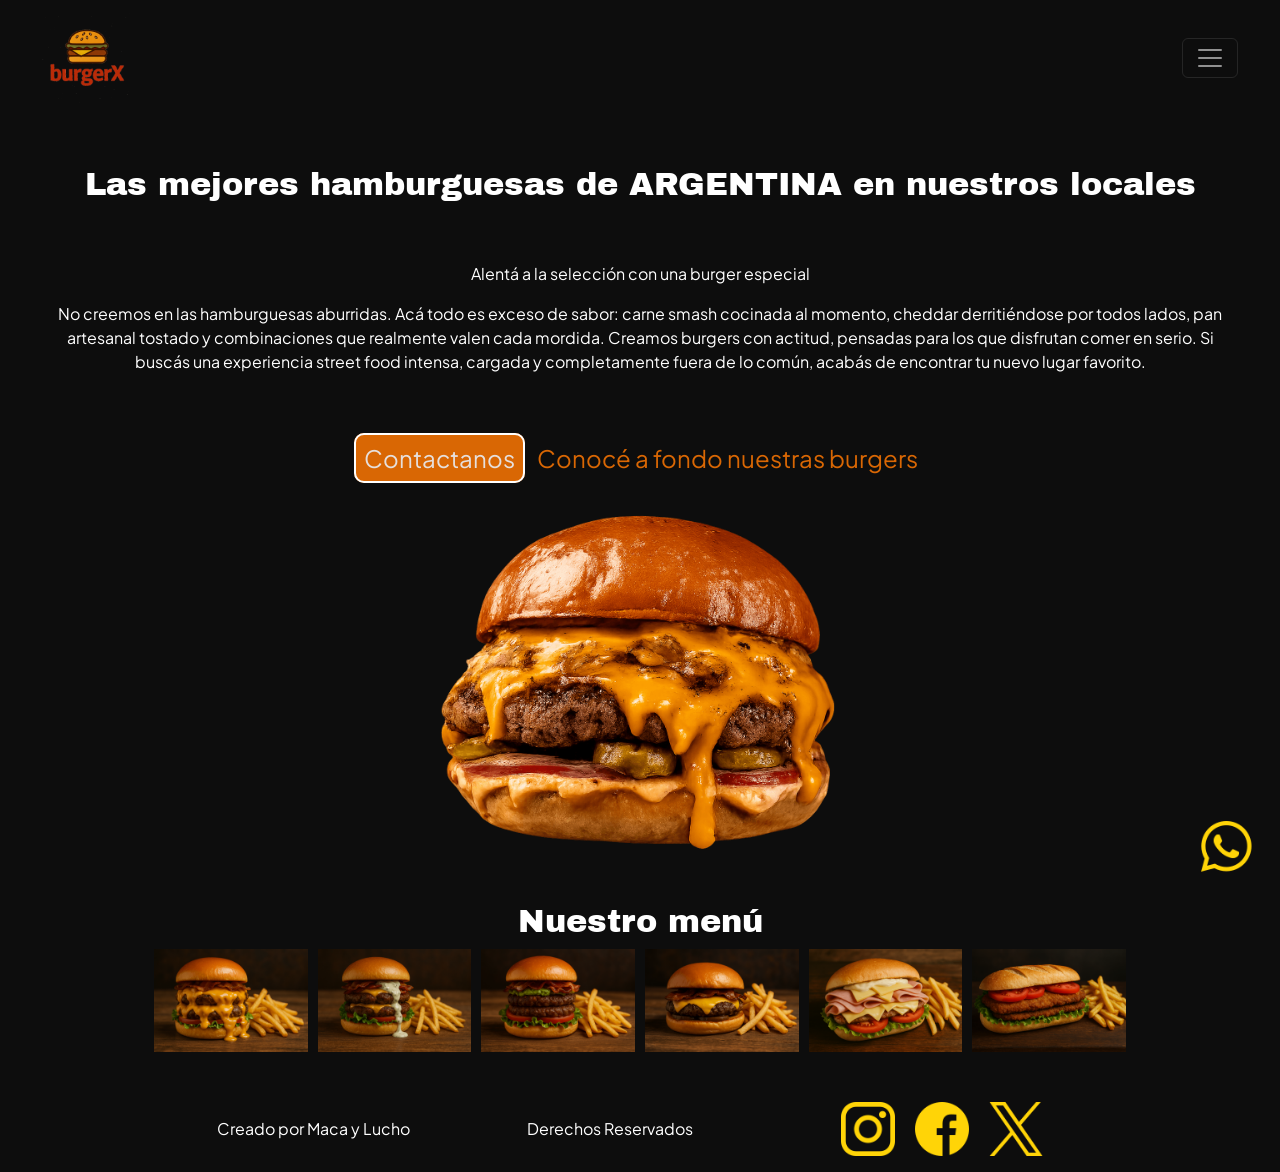
<file: index.html>
<!DOCTYPE html>
<html lang="es">

<head>
    <!-- METADATOS --- Datos que requiere el navegador para reproducir mi página -->
    <meta charset="UTF-8">
    <meta name="viewport" content="width=device-width, initial-scale=1.0">
    <link rel="preconnect" href="https://fonts.googleapis.com">
    <link rel="preconnect" href="https://fonts.gstatic.com" crossorigin>
    <link href="https://fonts.googleapis.com/css2?family=Archivo+Black&family=Plus+Jakarta+Sans:ital,wght@0,200..800;1,200..800&display=swap" rel="stylesheet">
    <link href="https://cdn.jsdelivr.net/npm/bootstrap@5.3.8/dist/css/bootstrap.min.css" rel="stylesheet" integrity="sha384-sRIl4kxILFvY47J16cr9ZwB07vP4J8+LH7qKQnuqkuIAvNWLzeN8tE5YBujZqJLB" crossorigin="anonymous">
    <link rel="stylesheet" href="./styles/style.css">
    <!-- SEO -->
    <title>BurgerX - Inicio 🏠</title>
    <link rel="shortcut icon" href="./assets/imgs/favicon.png" type="image/x-icon">
    
    <meta name="keywords" content="hamburguesa, papas, comida, comida rápida, Córdoba">
    <meta name="description" content="En BurgerX podes encontrar una variedad de combos de hamburguesas con papas. Tenemos las clásicas y una especial solo para vos. ¿Qué esperas para venir a conocernos? ¡Te esperamos!">
    <meta name="owner" content="Maca Rodri">
    <meta name="author" content="Lucho Stani">
    
    <!-- OPEN GRAPH -->
    <meta name="og:title" content="BurgerX - Inicio 🏠">
    <meta name="og:description" content="En BurgerX podes encontrar una variedad de combos de hamburguesas con papas. Tenemos las clásicas y una especial solo para vos. ¿Qué esperas para venir a conocernos? ¡Te esperamos!">
    <meta name="og:url" content="https://lucjanstaniszew.github.io/BurgerX/">
    <meta name="og:image" content="https://raw.githubusercontent.com/LucjanStaniszew/BurgerX/refs/heads/main/assets/imgs/logo.png">
</head>

<body>
    <header class="sticky-top">
        <nav class="navbar text-center" data-bs-theme="dark">
            <div class="container-fluid">
                <a class="navbar-brand" href="#">
                    <img src="./assets/imgs/logo.png" alt="Logo de BurgerX" class="logo">
                </a>
                <button class="navbar-toggler" type="button" data-bs-toggle="collapse" data-bs-target="#navbarNav"
                    aria-controls="navbarNav" aria-expanded="false" aria-label="Toggle navigation">
                    <span class="navbar-toggler-icon"></span>
                </button>
                <div class="collapse navbar-collapse" id="navbarNav">
                    <ul class="navbar-nav">
                        <li class="nav-item">
                            <a class="nav-link" href="./pages/menu.html">Menu</a>
                        </li>
                        <li class="nav-item">
                            <a class="nav-link" href="./pages/galeria.html">Galería</a>
                        </li>
                        <li class="nav-item">
                            <a class="nav-link" href="./pages/nosotros.html">Sobre BurgerX</a>
                        </li>
                        <li class="nav-item">
                            <a class="nav-link" href="./pages/contacto.html">Contactanos</a>
                        </li>
                    </ul>
                </div>
            </div>
        </nav>
    </header>

    <main class="home">
        <section class="hero">
            <div>
                <div class="home-titles">
                    <h2>Las mejores hamburguesas de ARGENTINA en nuestros locales</h2>
                    <p class="textoDestacado">Alentá a la selección con una burger especial</p>
                </div>
                <div class="home-titles">
                    <p>No creemos en las hamburguesas aburridas. Acá todo es exceso de sabor: carne smash cocinada al
                        momento, cheddar derritiéndose por todos lados, pan artesanal tostado y combinaciones que
                        realmente valen cada mordida. Creamos burgers con actitud, pensadas para los que disfrutan comer
                        en serio. Si buscás una experiencia street food intensa, cargada y completamente fuera de lo
                        común, acabás de encontrar tu nuevo lugar favorito.</p>
                    <div>
                        <a href="./pages/contacto.html" class="btnContacto textoDestacado">Contactanos</a>
                        <a href="./pages/menu.html" class="conoceMas textoDestacado">Conocé a fondo nuestras burgers</a>
                    </div>
                </div>
            </div>
            <img src="./assets/imgs/hero.png" alt="Imagen Hero de BurgerX" class="hero-img">
        </section>

        <section class="home-menu">
            <h2>Nuestro menú</h2>
            <div>
                <img src="./assets/imgs/hamburguesa-cheddar.png" alt="Hamburguesa completa cargada de Queso Cheddar"
                    class="img-home-menu">
                <img src="./assets/imgs/hamburguesa-roque.png" alt="Hamburguesa completa cargada de Queso Azul"
                    class="img-home-menu">
                <img src="./assets/imgs/hamburguesa-completa.png" alt="Hamburguesa completa bien marcado nuestro sabor"
                    class="img-home-menu">
                <img src="./assets/imgs/hamburguesa-clasica.png"
                    alt="Hamburguesa clásica para cuando necesites comer y seguir" class="img-home-menu">
                <img src="./assets/imgs/lomito-completo.png" alt="Lomo completo para algo diferente"
                    class="img-home-menu">
                <img src="./assets/imgs/milanguche-de-sanguinesa.png"
                    alt="Clásico sanguche de milanesa para reponer energias" class="img-home-menu">
            </div>
        </section>
    </main>

    <footer>
        <p class="textoChicoCentro">Creado por Maca y Lucho</p>
        <p class="textoChicoCentro">Derechos Reservados</p>
        <nav>
            <ul>
                <li>
                    <a href="https://www.instagram.com/" aria-label="Logo de Instagram" target="_blank">
                        <img src="./assets/logos/instagram.png" alt="Logo de Instagram" title="Instagram" class="rs">
                    </a>
                </li>
                <li>
                    <a href="https://www.facebook.com/" aria-label="Logo de Facebook" target="_blank">
                        <img src="./assets/logos/facebook.png" alt="Logo de Facebook" title="Facebook" class="rs">
                    </a>
                </li>
                <li>
                    <a href="https://www.x.com/" aria-label="Logo de X (Twitter)" target="_blank">
                        <img src="./assets/logos/x.png" alt="Logo de X (Twitter)" title="X (Twitter)" class="rs">
                    </a>
                </li>
                <li>
                    <a href="https://www.web.whatsapp.com" aria-label="Logo de WhatsApp" target="_blank">
                        <img src="./assets/logos/whatsapp.png" alt="Logo de WhatsApp" title="WhatsApp" class="wa rs">
                    </a>
                </li>
            </ul>
        </nav>
    </footer>
    <script src="https://cdn.jsdelivr.net/npm/bootstrap@5.3.8/dist/js/bootstrap.bundle.min.js"
        integrity="sha384-FKyoEForCGlyvwx9Hj09JcYn3nv7wiPVlz7YYwJrWVcXK/BmnVDxM+D2scQbITxI"
        crossorigin="anonymous"></script>
</body>
</html>
</file>
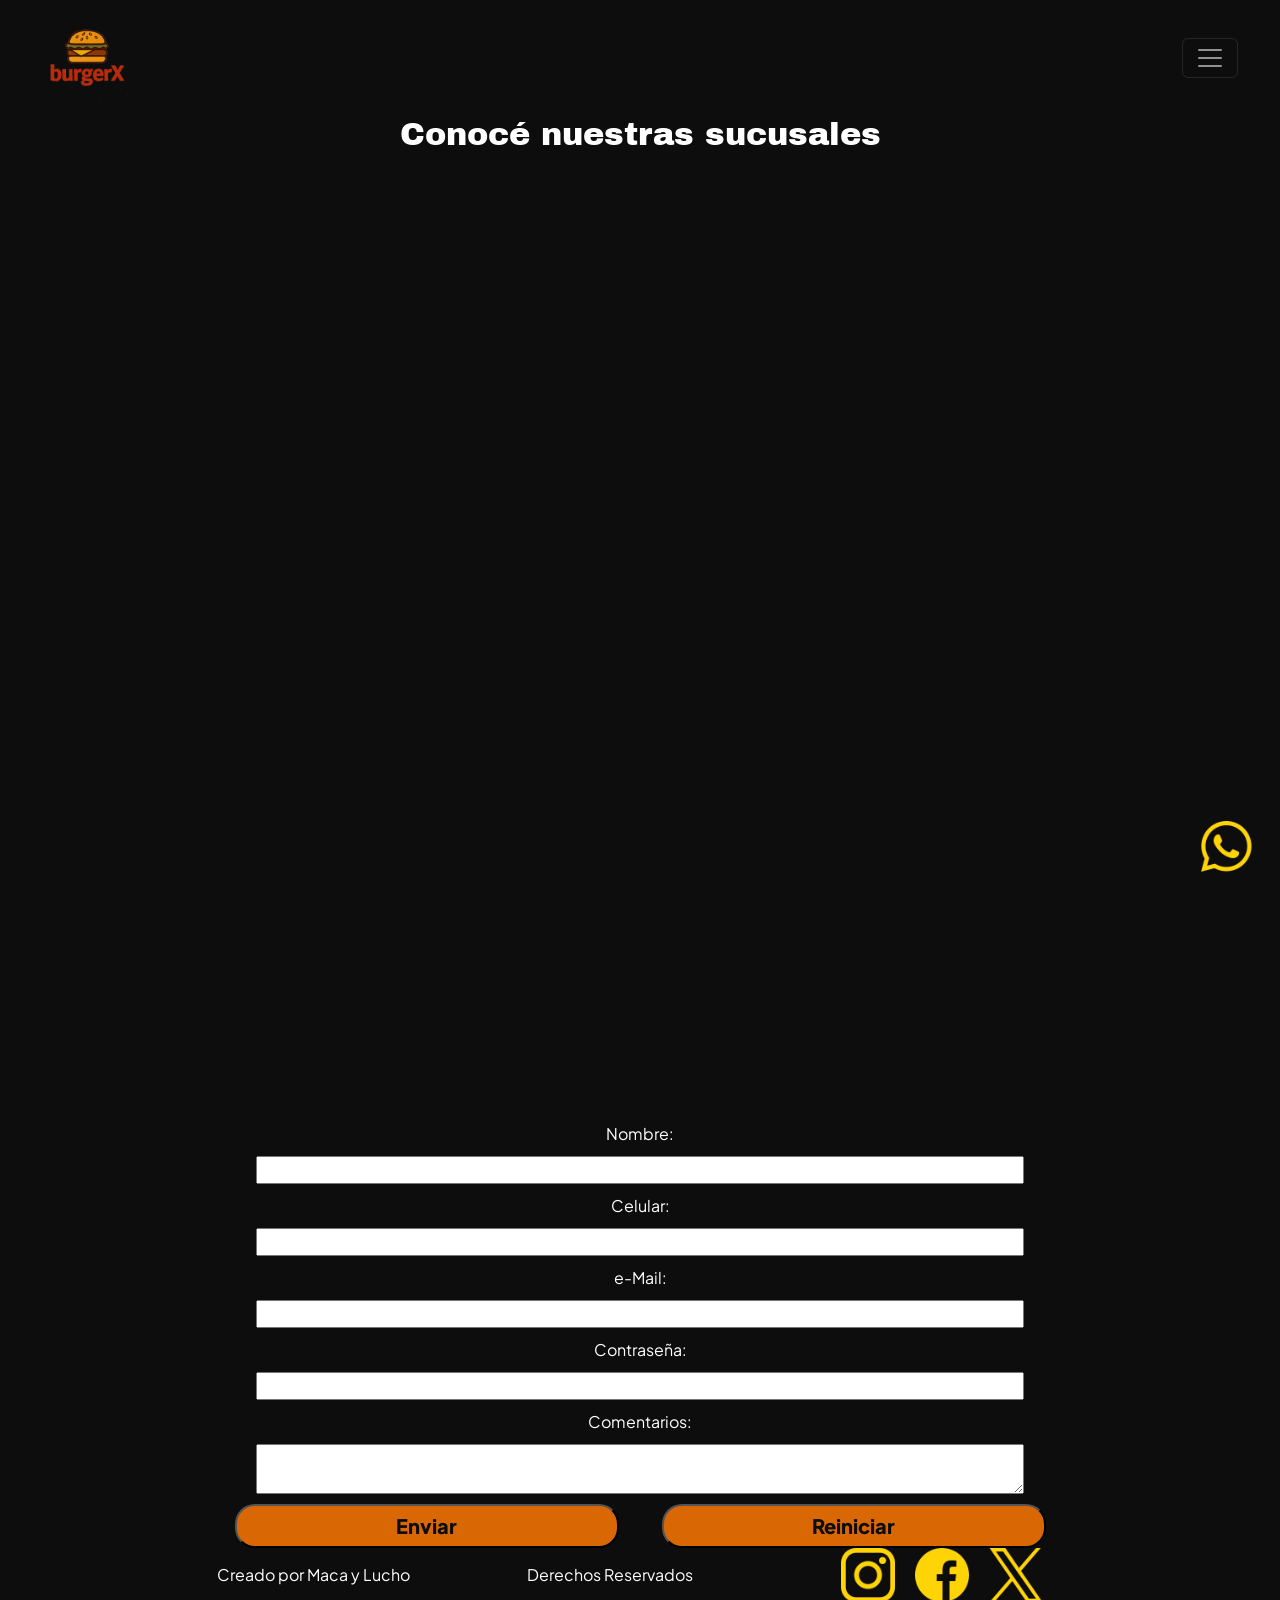
<file: pages/contacto.html>
<!DOCTYPE html>
<html lang="es">
<head>
    <meta charset="UTF-8">
    <meta name="viewport" content="width=device-width, initial-scale=1.0">
    <link href="https://cdn.jsdelivr.net/npm/bootstrap@5.3.8/dist/css/bootstrap.min.css" rel="stylesheet" integrity="sha384-sRIl4kxILFvY47J16cr9ZwB07vP4J8+LH7qKQnuqkuIAvNWLzeN8tE5YBujZqJLB" crossorigin="anonymous">
    <link rel="stylesheet" href="../styles/style.css">
    <!-- SEO -->
    <title>Contacto | BurgerX - Consultas, Reservas y Pedidos</title>
    <link rel="shortcut icon" href="../assets/imgs/favicon.png" type="image/x-icon">
    
    <meta name="keywords" content="BurgerX, contacto BurgerX, hamburguesería, restaurante de hamburguesas, consultas BurgerX, reservas, pedidos, atención al cliente, hamburguesas artesanales, comida rápida, fast food, ubicación BurgerX, formulario de contacto">
    <meta name="description" content="Contactate con BurgerX para realizar consultas, reservas o pedidos. Estamos listos para ayudarte y brindarte la mejor experiencia con nuestras hamburguesas artesanales y atención personalizada.">    
    <meta name="owner" content="Maca Rodri">
    <meta name="author" content="Lucho Stani">
    
    <!-- OPEN GRAPH -->
    <meta name="og:title" content="Contacto | BurgerX - Consultas, Reservas y Pedidos">
    <meta name="og:description" content="Contactate con BurgerX para realizar consultas, reservas o pedidos. Estamos listos para ayudarte y brindarte la mejor experiencia con nuestras hamburguesas artesanales y atención personalizada.">
    <meta name="og:url" content="https://lucjanstaniszew.github.io/BurgerX/">
    <meta name="og:image" content="https://raw.githubusercontent.com/LucjanStaniszew/BurgerX/refs/heads/main/assets/imgs/logo.png">
</head>
<body>
    <header class="sticky-top">
        <nav class="navbar text-center" data-bs-theme="dark">
            <div class="container-fluid">
                <a class="navbar-brand" href="../index.html">
                    <img src="../assets/imgs/logo.png" alt="Logo de BurgerX" class="logo">
                </a>
                <button class="navbar-toggler" type="button" data-bs-toggle="collapse" data-bs-target="#navbarNav"
                    aria-controls="navbarNav" aria-expanded="false" aria-label="Toggle navigation">
                    <span class="navbar-toggler-icon"></span>
                </button>
                <div class="collapse navbar-collapse" id="navbarNav">
                    <ul class="navbar-nav">
                        <li class="nav-item">
                            <a class="nav-link" href="./menu.html">Menu</a>
                        </li>
                        <li class="nav-item">
                            <a class="nav-link" href="./galeria.html">Galería</a>
                        </li>
                        <li class="nav-item">
                            <a class="nav-link" href="./nosotros.html">Sobre BurgerX</a>
                        </li>
                        <li class="nav-item">
                            <a class="nav-link active" aria-current="page" href="#">Contactanos</a>
                        </li>
                    </ul>
                </div>
            </div>
        </nav>
    </header>

    <main class="main-contacto">
        <h2>Conocé nuestras sucusales</h2>
        <section>
            <iframe src="https://www.google.com/maps/embed?pb=!1m18!1m12!1m3!1d846.1034710304908!2d-64.55880468194479!3d-31.976793934285574!2m3!1f0!2f0!3f0!3m2!1i1024!2i768!4f13.1!3m3!1m2!1s0x95d2b0447c2bd5ff%3A0x3245f2bd7c030f4c!2sPlaza%20Jose%20Hernandez!5e0!3m2!1ses!2sar!4v1779407885916!5m2!1ses!2sar" width="600" height="450" style="border:0;" allowfullscreen="" loading="lazy" referrerpolicy="no-referrer-when-downgrade"></iframe>
            <iframe src="https://www.google.com/maps/embed?pb=!1m14!1m8!1m3!1d13538.263735126608!2d-64.54630713965395!3d-31.97267056802028!3m2!1i1024!2i768!4f13.1!3m3!1m2!1s0x95d2b02fbbf06027%3A0x3f7ae1fed6dd49c4!2sPozo%20Verde%20(Sendero)!5e0!3m2!1ses!2sar!4v1780604034191!5m2!1ses!2sar" width="600" height="450" style="border:0;" allowfullscreen="" loading="lazy" referrerpolicy="no-referrer-when-downgrade"></iframe>
        </section>

        <form action="" class="form">
            <label for="name">Nombre: </label>
            <input type="text" id="name">

            <label for="cel">Celular: </label>
            <input type="number" name="celular" id="cel">

            <label for="email">e-Mail: </label>
            <input type="email" name="email" id="email">

            <label for="pass">Contraseña: </label>
            <input type="password" name="pass" id="pass">
            
            <label for="comments">Comentarios: </label>
            <textarea name="comments" id="comments"></textarea>

            <div>
                <input type="submit" value="Enviar" class="form-btn">
                <input type="reset" value="Reiniciar" class="form-btn">
            </div>
        </form>

    </main>

    <footer>
        <p class="textoChicoCentro">Creado por Maca y Lucho</p>
        <p class="textoChicoCentro">Derechos Reservados</p>
        <nav>
            <ul>
                <li>
                    <a href="https://www.instagram.com/" aria-label="Logo de Instagram" target="_blank">
                        <img src="../assets/logos/instagram.png" alt="Logo de Instagram" title="Instagram" class="rs">
                    </a>
                </li>
                <li>
                    <a href="https://www.facebook.com/" aria-label="Logo de Facebook" target="_blank">
                        <img src="../assets/logos/facebook.png" alt="Logo de Facebook" title="Facebook" class="rs">
                    </a>
                </li>
                <li>
                    <a href="https://www.x.com/" aria-label="Logo de X (Twitter)" target="_blank">
                        <img src="../assets/logos/x.png" alt="Logo de X (Twitter)" title="X (Twitter)" class="rs">
                    </a>
                </li>
                <li>
                    <a href="https://www.web.whatsapp.com" aria-label="Logo de WhatsApp" target="_blank">
                        <img src="../assets/logos/whatsapp.png" alt="Logo de WhatsApp" title="WhatsApp" class="rs wa">
                    </a>
                </li>
            </ul>
        </nav>
    </footer>
    <script src="https://cdn.jsdelivr.net/npm/bootstrap@5.3.8/dist/js/bootstrap.bundle.min.js" integrity="sha384-FKyoEForCGlyvwx9Hj09JcYn3nv7wiPVlz7YYwJrWVcXK/BmnVDxM+D2scQbITxI" crossorigin="anonymous"></script>
</body>
</html>
</file>
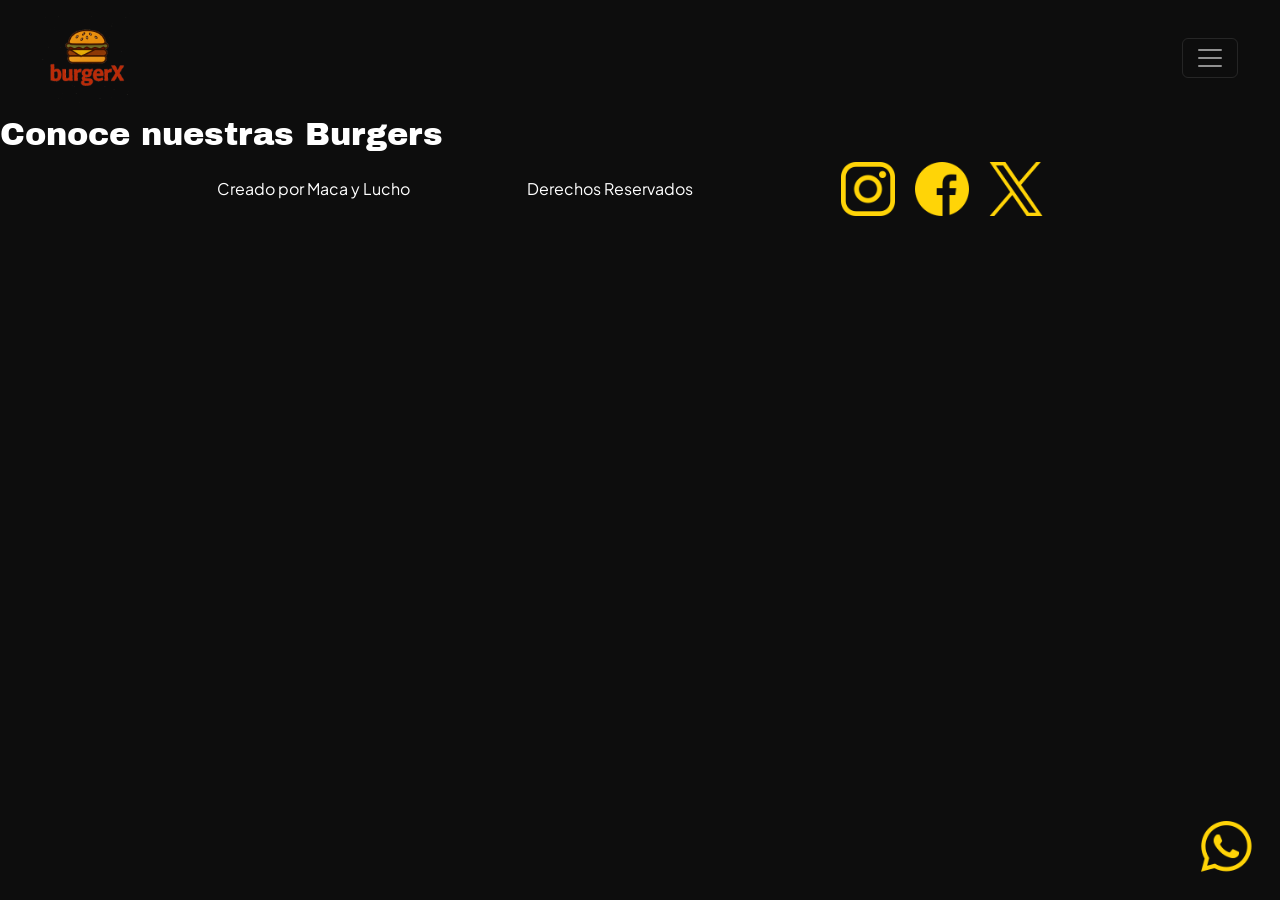
<file: pages/galeria.html>
<!DOCTYPE html>
<html lang="es">
<head>
    <meta charset="UTF-8">
    <meta name="viewport" content="width=device-width, initial-scale=1.0">
    <link href="https://cdn.jsdelivr.net/npm/bootstrap@5.3.8/dist/css/bootstrap.min.css" rel="stylesheet" integrity="sha384-sRIl4kxILFvY47J16cr9ZwB07vP4J8+LH7qKQnuqkuIAvNWLzeN8tE5YBujZqJLB" crossorigin="anonymous">
    <link rel="stylesheet" href="../styles/style.css">
    <!-- SEO -->
    <title>Galería | Hamburguesas Artesanales y Experiencia BurgerX</title>
    <link rel="shortcut icon" href="../assets/imgs/favicon.png" type="image/x-icon">
    
    <meta name="keywords" content="BurgerX, galería BurgerX, fotos de hamburguesas, hamburguesas artesanales, hamburguesas gourmet, imágenes de hamburguesas, combos, papas fritas, restaurante de hamburguesas, hamburguesería, comida rápida, ambiente gastronómico, experiencia BurgerX, fast food, fotografías gastronómicas">
    <meta name="description" content="Explorá la galería de BurgerX y descubrí nuestras hamburguesas artesanales, combos, papas fritas y el ambiente del restaurante a través de imágenes que reflejan nuestra pasión por el buen sabor.">
    <meta name="owner" content="Maca Rodri">
    <meta name="author" content="Lucho Stani">
    
    <!-- OPEN GRAPH -->
    <meta name="og:title" content="Galería | Hamburguesas Artesanales y Experiencia BurgerX">
    <meta name="og:description" content="Explorá la galería de BurgerX y descubrí nuestras hamburguesas artesanales, combos, papas fritas y el ambiente del restaurante a través de imágenes que reflejan nuestra pasión por el buen sabor.">
    <meta name="og:url" content="https://lucjanstaniszew.github.io/BurgerX/">
    <meta name="og:image" content="https://raw.githubusercontent.com/LucjanStaniszew/BurgerX/refs/heads/main/assets/imgs/logo.png">
</head>
<body>
    <header class="sticky-top">
        <nav class="navbar text-center" data-bs-theme="dark">
            <div class="container-fluid">
                <a class="navbar-brand" href="../index.html">
                    <img src="../assets/imgs/logo.png" alt="Logo de BurgerX" class="logo">
                </a>
                <button class="navbar-toggler" type="button" data-bs-toggle="collapse" data-bs-target="#navbarNav"
                    aria-controls="navbarNav" aria-expanded="false" aria-label="Toggle navigation">
                    <span class="navbar-toggler-icon"></span>
                </button>
                <div class="collapse navbar-collapse" id="navbarNav">
                    <ul class="navbar-nav">
                        <li class="nav-item">
                            <a class="nav-link" href="./menu.html">Menu</a>
                        </li>
                        <li class="nav-item">
                            <a class="nav-link active" aria-current="page" href="#">Galería</a>
                        </li>
                        <li class="nav-item">
                            <a class="nav-link" href="./nosotros.html">Sobre BurgerX</a>
                        </li>
                        <li class="nav-item">
                            <a class="nav-link" href="./contacto.html">Contactanos</a>
                        </li>
                    </ul>
                </div>
            </div>
        </nav>
    </header>

    <main class="main-gal">
        <h2>Conoce nuestras Burgers</h2>
        <!-- Insertar Carrusel de Bootstrap debajo -->
        <!-- <section>
            <img src="../assets/imgs/hamburguesa-cheddar.png" alt="Hamburguesa Completa con Cheddar" class="img-gal a">
            <img src="../assets/imgs/hamburguesa-roque.png" alt="Hamburguesa Completa con Queso Azul" class="img-gal b">
            <img src="../assets/imgs/hamburguesa-completa.png" alt="Hamburguesa Completa" class="img-gal c">
            <img src="../assets/imgs/hamburguesa-clasica.png" alt="Hamburguesa Clásica" class="img-gal d">
            <img src="../assets/imgs/milanguche-de-sanguinesa.png" alt="Sanguche de Milanesa" class="img-gal e">
            <img src="../assets/imgs/lomito-completo.png" alt="Lomo Doble" class="img-gal f">
        </section> -->
    </main>

    <footer>
        <p class="textoChicoCentro">Creado por Maca y Lucho</p>
        <p class="textoChicoCentro">Derechos Reservados</p>
        <nav>
            <ul>
                <li>
                    <a href="https://www.instagram.com/" aria-label="Logo de Instagram" target="_blank">
                        <img src="../assets/logos/instagram.png" alt="Logo de Instagram" title="Instagram" class="rs">
                    </a>
                </li>
                <li>
                    <a href="https://www.facebook.com/" aria-label="Logo de Facebook" target="_blank">
                        <img src="../assets/logos/facebook.png" alt="Logo de Facebook" title="Facebook" class="rs">
                    </a>
                </li>
                <li>
                    <a href="https://www.x.com/" aria-label="Logo de X (Twitter)" target="_blank">
                        <img src="../assets/logos/x.png" alt="Logo de X (Twitter)" title="X (Twitter)" class="rs">
                    </a>
                </li>
                <li>
                    <a href="https://www.web.whatsapp.com" aria-label="Logo de WhatsApp" target="_blank">
                        <img src="../assets/logos/whatsapp.png" alt="Logo de WhatsApp" title="WhatsApp" class="wa rs">
                    </a>
                </li>
            </ul>
        </nav>
    </footer>

    <script src="https://cdn.jsdelivr.net/npm/bootstrap@5.3.8/dist/js/bootstrap.bundle.min.js" integrity="sha384-FKyoEForCGlyvwx9Hj09JcYn3nv7wiPVlz7YYwJrWVcXK/BmnVDxM+D2scQbITxI" crossorigin="anonymous"></script>
</body>
</html>
</file>
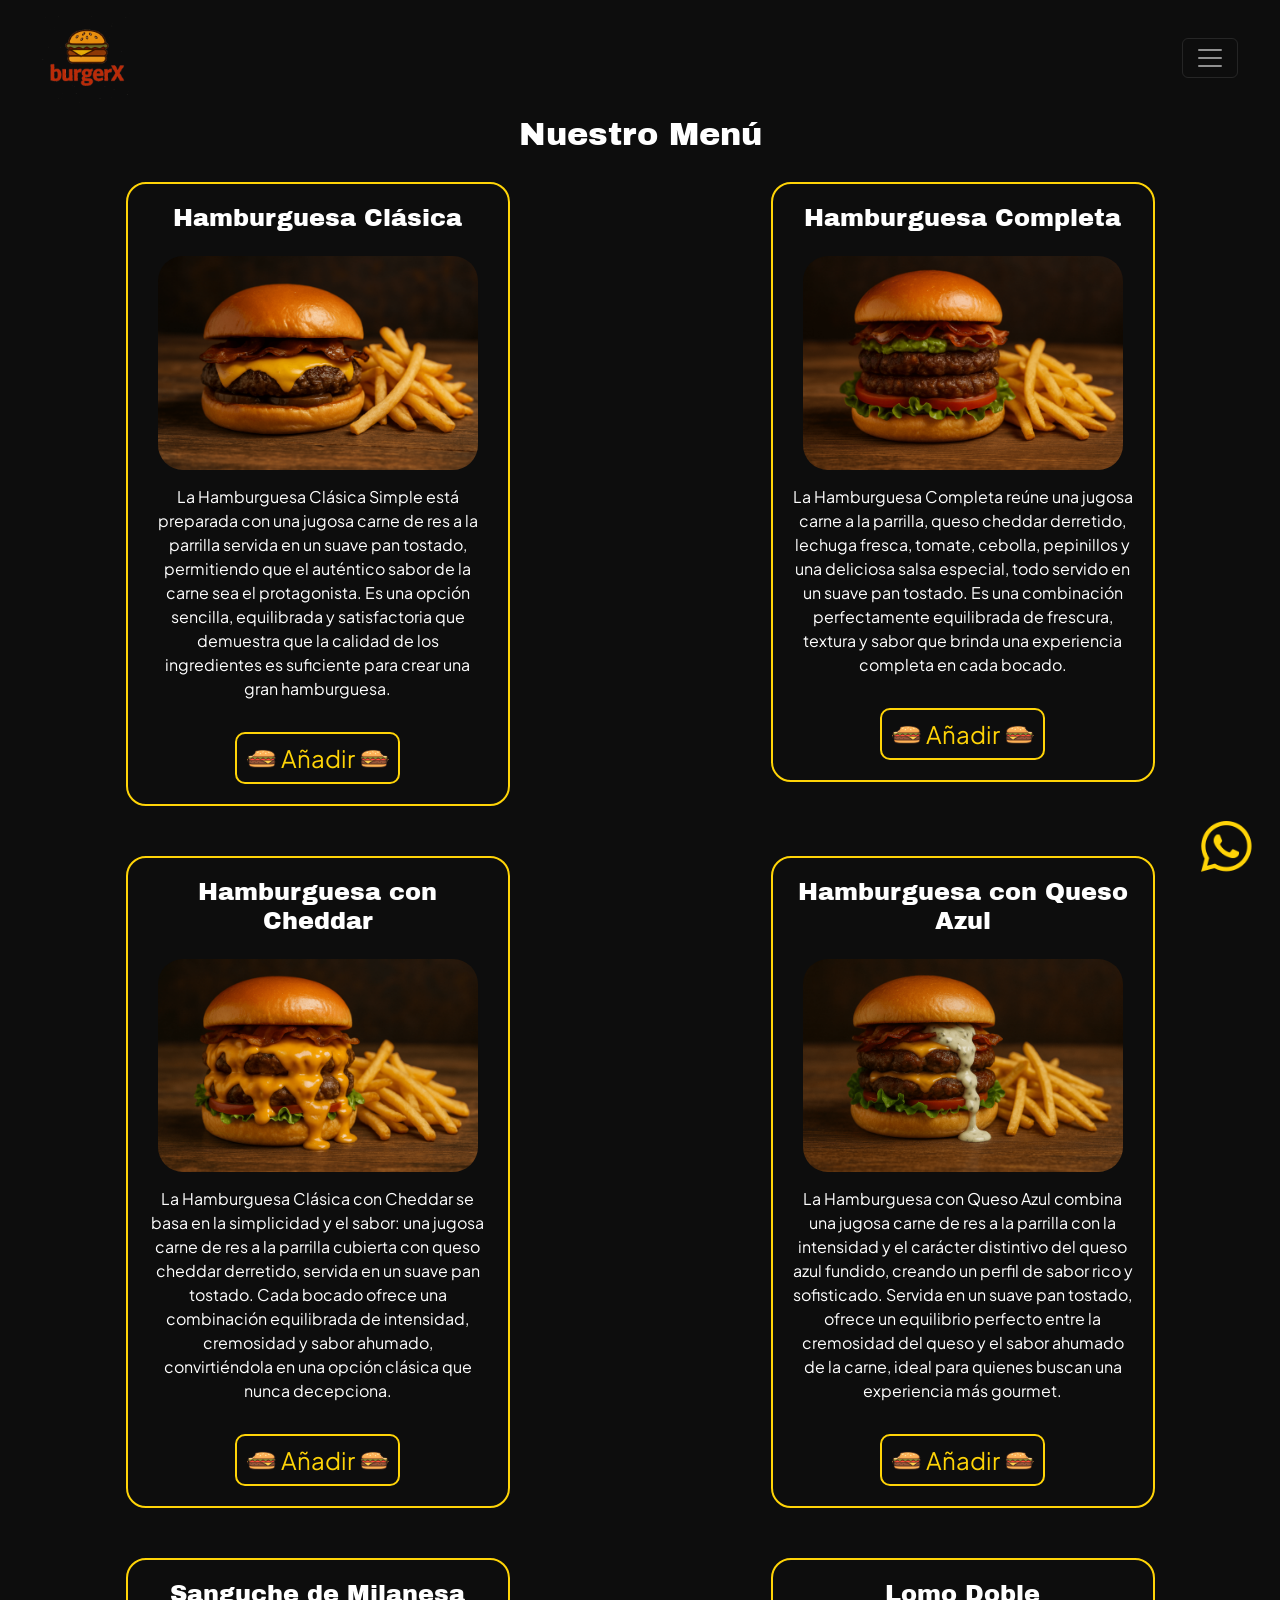
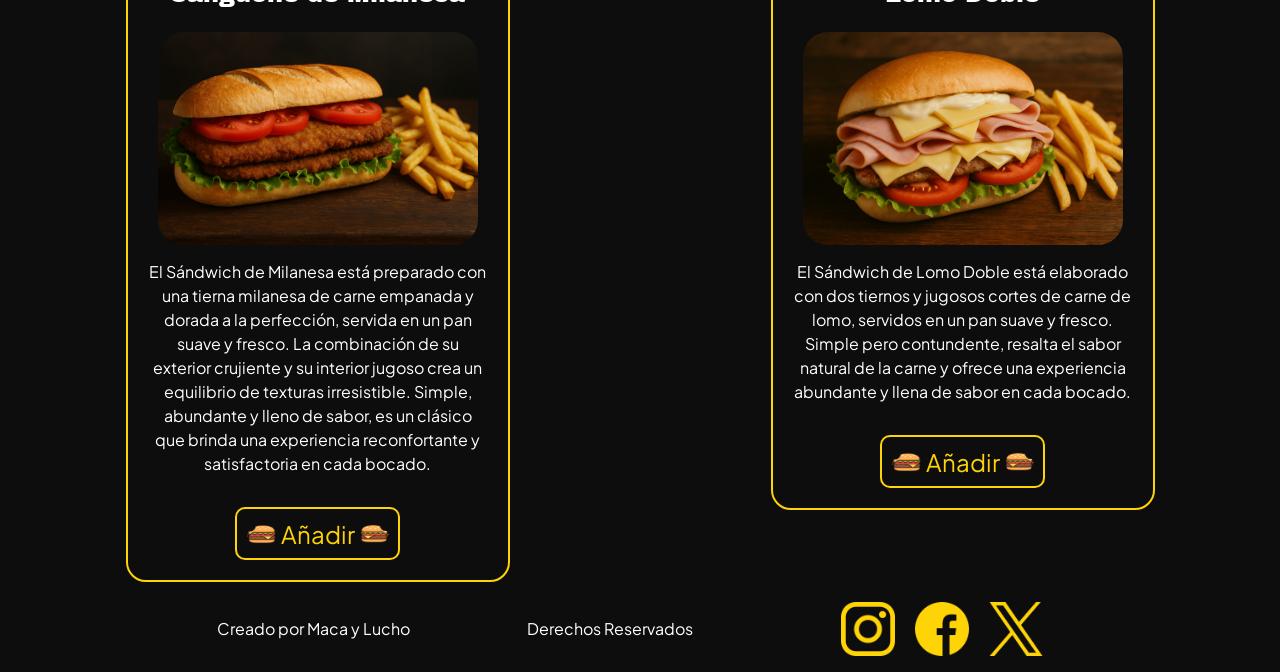
<file: pages/menu.html>
<!DOCTYPE html>
<html lang="es">

<head>
    <meta charset="UTF-8">
    <meta name="viewport" content="width=device-width, initial-scale=1.0">
    <link href="https://cdn.jsdelivr.net/npm/bootstrap@5.3.8/dist/css/bootstrap.min.css" rel="stylesheet" integrity="sha384-sRIl4kxILFvY47J16cr9ZwB07vP4J8+LH7qKQnuqkuIAvNWLzeN8tE5YBujZqJLB" crossorigin="anonymous">
    <link rel="stylesheet" href="../styles/style.css">

    <!-- SEO -->
    <title>Menú | Hamburguesas, Combos y Bebidas | BurgerX</title>
    <link rel="shortcut icon" href="../assets/imgs/favicon.png" type="image/x-icon">
    
    <meta name="keywords" content="BurgerX, menú BurgerX, hamburguesas artesanales, hamburguesas gourmet, menú de hamburguesas, cheeseburger, doble hamburguesa, hamburguesa con papas, combos de hamburguesas, papas fritas, comida rápida, fast food, restaurante de hamburguesas, hamburguesería, bebidas, menú gastronómico">
    <meta name="description" content="Descubrí el menú de BurgerX con hamburguesas artesanales, combos, papas fritas, bebidas y opciones para todos los gustos. Disfrutá ingredientes frescos y el auténtico sabor de nuestras hamburguesas.">
    <meta name="owner" content="Maca Rodri">
    <meta name="author" content="Lucho Stani">
    
    <!-- OPEN GRAPH -->
    <meta name="og:title" content="Menú | Hamburguesas, Combos y Bebidas | BurgerX">
    <meta name="og:description" content="Descubrí el menú de BurgerX con hamburguesas artesanales, combos, papas fritas, bebidas y opciones para todos los gustos. Disfrutá ingredientes frescos y el auténtico sabor de nuestras hamburguesas.">
    <meta name="og:url" content="https://lucjanstaniszew.github.io/BurgerX">
    <meta name="og:image" content="https://raw.githubusercontent.com/LucjanStaniszew/BurgerX/refs/heads/main/assets/imgs/logo.png">
</head>

<body>
    <header class="sticky-top">
        <nav class="navbar text-center" data-bs-theme="dark">
            <div class="container-fluid">
                <a class="navbar-brand" href="../index.html">
                    <img src="../assets/imgs/logo.png" alt="Logo de BurgerX" class="logo">
                </a>
                <button class="navbar-toggler" type="button" data-bs-toggle="collapse" data-bs-target="#navbarNav"
                    aria-controls="navbarNav" aria-expanded="false" aria-label="Toggle navigation">
                    <span class="navbar-toggler-icon"></span>
                </button>
                <div class="collapse navbar-collapse" id="navbarNav">
                    <ul class="navbar-nav">
                        <li class="nav-item">
                            <a class="nav-link active" aria-current="page" href="#">Menu</a>
                        </li>
                        <li class="nav-item">
                            <a class="nav-link"  href="./galeria.html">Galería</a>
                        </li>
                        <li class="nav-item">
                            <a class="nav-link" href="./nosotros.html">Sobre BurgerX</a>
                        </li>
                        <li class="nav-item">
                            <a class="nav-link" href="./contacto.html">Contactanos</a>
                        </li>
                    </ul>
                </div>
            </div>
        </nav>
    </header>

    <main class="menu-main">
        <h2>Nuestro Menú</h2>
        <section class="menu">
            <div class="bxcard">
                <h3>Hamburguesa Clásica</h3>
                <img src="../assets/imgs/hamburguesa-clasica.png" alt="Hamburguesa Clásica" class="card-img">
                <p>La Hamburguesa Clásica Simple está preparada con una jugosa carne de res a la parrilla servida en un
                    suave pan tostado, permitiendo que el auténtico sabor de la carne sea el protagonista. Es una opción
                    sencilla, equilibrada y satisfactoria que demuestra que la calidad de los ingredientes es suficiente
                    para crear una gran hamburguesa.</p>
                <a href="#" class="buy-btn"><img src="../assets/imgs/cart.png" alt="Imagen de la hamburguesa mordida"
                        class="buy">Añadir<img src="../assets/imgs/cart.png" alt="Imagen de la hamburguesa mordida"
                        class="buy rev"></a>
            </div>
            <div class="bxcard">
                <h3>Hamburguesa Completa</h3>
                <img src="../assets/imgs/hamburguesa-completa.png" alt="Hamburguesa Completa" class="card-img">
                <p>La Hamburguesa Completa reúne una jugosa carne a la parrilla, queso cheddar derretido, lechuga
                    fresca, tomate, cebolla, pepinillos y una deliciosa salsa especial, todo servido en un suave pan
                    tostado. Es una combinación perfectamente equilibrada de frescura, textura y sabor que brinda una
                    experiencia completa en cada bocado.</p>
                <a href="#" class="buy-btn"><img src="../assets/imgs/cart.png" alt="Imagen de la hamburguesa mordida"
                        class="buy">Añadir<img src="../assets/imgs/cart.png" alt="Imagen de la hamburguesa mordida"
                        class="buy rev"></a>
            </div>
            <div class="bxcard">
                <h3>Hamburguesa con Cheddar</h3>
                <img src="../assets/imgs/hamburguesa-cheddar.png" alt="Hamburguesa Completa con Cheddar"
                    class="card-img">
                <p>La Hamburguesa Clásica con Cheddar se basa en la simplicidad y el sabor: una jugosa carne de res a la
                    parrilla cubierta con queso cheddar derretido, servida en un suave pan tostado. Cada bocado ofrece
                    una combinación equilibrada de intensidad, cremosidad y sabor ahumado, convirtiéndola en una opción
                    clásica que nunca decepciona.</p>
                <a href="#" class="buy-btn"><img src="../assets/imgs/cart.png" alt="Imagen de la hamburguesa mordida"
                        class="buy">Añadir<img src="../assets/imgs/cart.png" alt="Imagen de la hamburguesa mordida"
                        class="buy rev"></a>
            </div>
            <div class="bxcard">
                <h3>Hamburguesa con Queso Azul</h3>
                <img src="../assets/imgs/hamburguesa-roque.png" alt="Hamburguesa Completa" class="card-img">
                <p>La Hamburguesa con Queso Azul combina una jugosa carne de res a la parrilla con la intensidad y el
                    carácter distintivo del queso azul fundido, creando un perfil de sabor rico y sofisticado. Servida
                    en un suave pan tostado, ofrece un equilibrio perfecto entre la cremosidad del queso y el sabor
                    ahumado de la carne, ideal para quienes buscan una experiencia más gourmet.</p>
                <a href="#" class="buy-btn"><img src="../assets/imgs/cart.png" alt="Imagen de la hamburguesa mordida"
                        class="buy">Añadir<img src="../assets/imgs/cart.png" alt="Imagen de la hamburguesa mordida"
                        class="buy rev"></a>
            </div>
            <div class="bxcard">
                <h3>Sanguche de Milanesa</h3>
                <img src="../assets/imgs/milanguche-de-sanguinesa.png" alt="Sanguche de Milanesa" class="card-img">
                <p>El Sándwich de Milanesa está preparado con una tierna milanesa de carne empanada y dorada a la
                    perfección, servida en un pan suave y fresco. La combinación de su exterior crujiente y su interior
                    jugoso crea un equilibrio de texturas irresistible. Simple, abundante y lleno de sabor, es un
                    clásico que brinda una experiencia reconfortante y satisfactoria en cada bocado.</p>
                <a href="#" class="buy-btn"><img src="../assets/imgs/cart.png" alt="Imagen de la hamburguesa mordida"
                        class="buy">Añadir<img src="../assets/imgs/cart.png" alt="Imagen de la hamburguesa mordida"
                        class="buy rev"></a>
            </div>
            <div class="bxcard">
                <h3>Lomo Doble</h3>
                <img src="../assets/imgs/lomito-completo.png" alt="Lomito Doble Completo" class="card-img">
                <p>El Sándwich de Lomo Doble está elaborado con dos tiernos y jugosos cortes de carne de lomo, servidos
                    en un pan suave y fresco. Simple pero contundente, resalta el sabor natural de la carne y ofrece una
                    experiencia abundante y llena de sabor en cada bocado.</p>
                <a href="#" class="buy-btn"><img src="../assets/imgs/cart.png" alt="Imagen de la hamburguesa mordida"
                        class="buy">Añadir<img src="../assets/imgs/cart.png" alt="Imagen de la hamburguesa mordida"
                        class="buy rev"></a>
            </div>
        </section>
    </main>

    <footer>
        <p class="textoChicoCentro">Creado por Maca y Lucho</p>
        <p class="textoChicoCentro">Derechos Reservados</p>
        <nav>
            <ul>
                <li>
                    <a href="https://www.instagram.com/" aria-label="Logo de Instagram" target="_blank">
                        <img src="../assets/logos/instagram.png" alt="Logo de Instagram" title="Instagram" class="rs">
                    </a>
                </li>
                <li>
                    <a href="https://www.facebook.com/" aria-label="Logo de Facebook" target="_blank">
                        <img src="../assets/logos/facebook.png" alt="Logo de Facebook" title="Facebook" class="rs">
                    </a>
                </li>
                <li>
                    <a href="https://www.x.com/" aria-label="Logo de X (Twitter)" target="_blank">
                        <img src="../assets/logos/x.png" alt="Logo de X (Twitter)" title="X (Twitter)" class="rs">
                    </a>
                </li>
                <li>
                    <a href="https://www.web.whatsapp.com" aria-label="Logo de WhatsApp" target="_blank">
                        <img src="../assets/logos/whatsapp.png" alt="Logo de WhatsApp" title="WhatsApp" class="rs wa">
                    </a>
                </li>
            </ul>
        </nav>
    </footer>

    <script src="https://cdn.jsdelivr.net/npm/bootstrap@5.3.8/dist/js/bootstrap.bundle.min.js" integrity="sha384-FKyoEForCGlyvwx9Hj09JcYn3nv7wiPVlz7YYwJrWVcXK/BmnVDxM+D2scQbITxI" crossorigin="anonymous"></script>
</body>
</html>
</file>
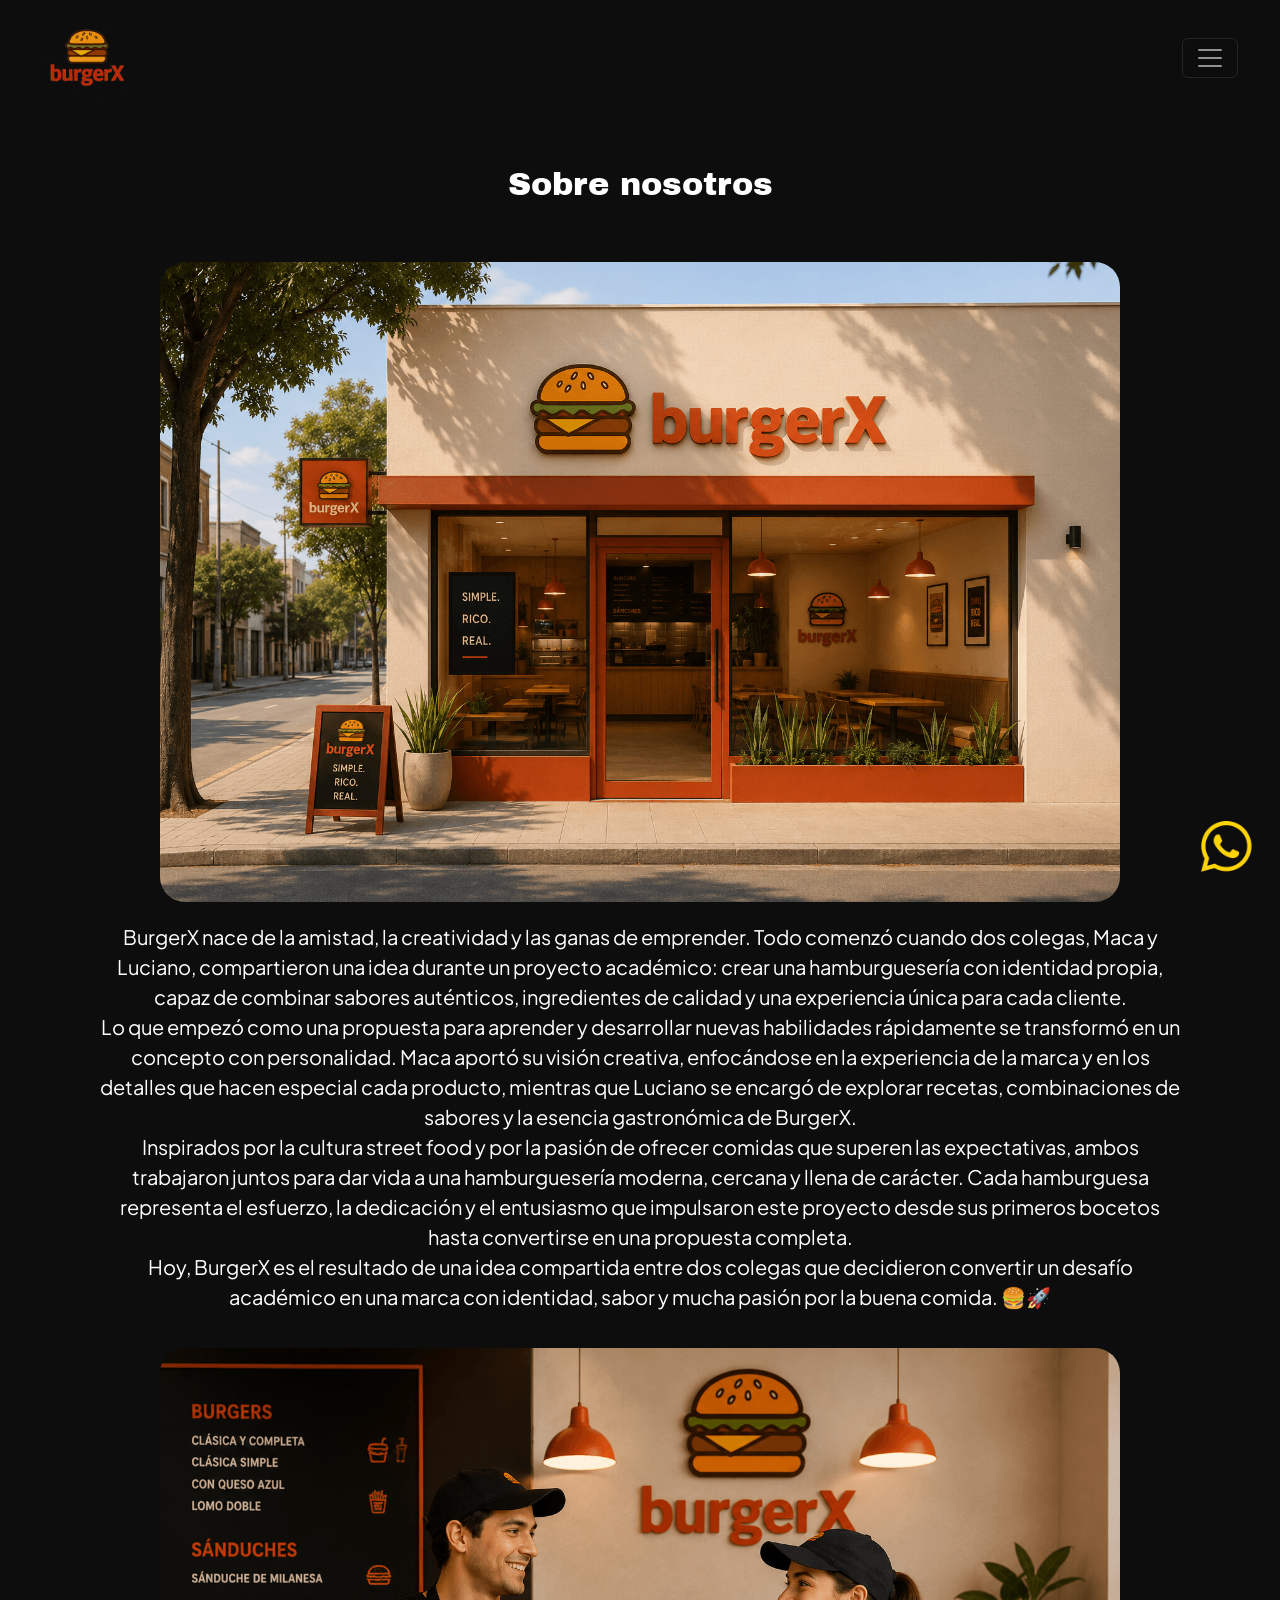
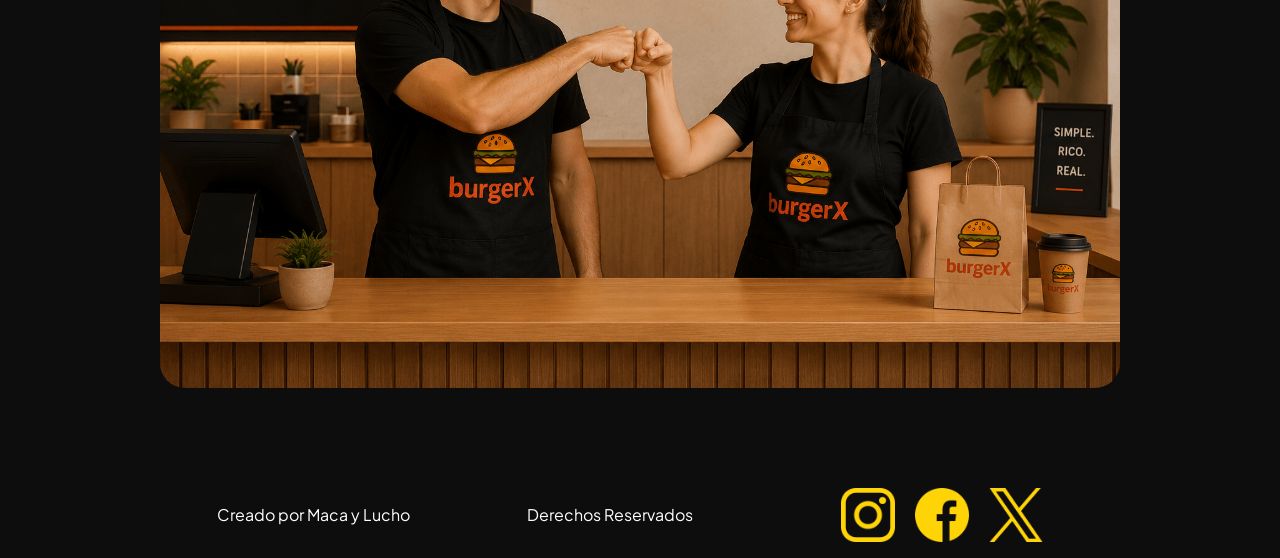
<file: pages/nosotros.html>
<!DOCTYPE html>
<html lang="es">
<head>
    <meta charset="UTF-8">
    <meta name="viewport" content="width=device-width, initial-scale=1.0">
    <link href="https://cdn.jsdelivr.net/npm/bootstrap@5.3.8/dist/css/bootstrap.min.css" rel="stylesheet" integrity="sha384-sRIl4kxILFvY47J16cr9ZwB07vP4J8+LH7qKQnuqkuIAvNWLzeN8tE5YBujZqJLB" crossorigin="anonymous">
    <link rel="stylesheet" href="../styles/style.css">
    <!-- SEO -->
    <title>Nosotros | Conocé la Historia y Pasión de BurgerX</title>
    <link rel="shortcut icon" href="../assets/imgs/favicon.png" type="image/x-icon">
    
    <meta name="keywords" content="BurgerX, nosotros BurgerX, historia BurgerX, hamburguesería artesanal, hamburguesas gourmet, restaurante de hamburguesas, pasión por las hamburguesas, cocina artesanal, ingredientes frescos, calidad gastronómica, equipo BurgerX, comida rápida, experiencia gastronómica, hamburguesería">
    <meta name="description" content="Conocé la historia de BurgerX, nuestra pasión por las hamburguesas artesanales y el compromiso con ingredientes frescos, calidad y una experiencia gastronómica única en cada visita.">
    <meta name="owner" content="Maca Rodri">
    <meta name="author" content="Lucho Stani">
    
    <!-- OPEN GRAPH -->
    <meta name="og:title" content="Nosotros | Conocé la Historia y Pasión de BurgerX">
    <meta name="og:description" content="Conocé la historia de BurgerX, nuestra pasión por las hamburguesas artesanales y el compromiso con ingredientes frescos, calidad y una experiencia gastronómica única en cada visita.">
    <meta name="og:url" content="https://lucjanstaniszew.github.io/BurgerX/">
    <meta name="og:image" content="https://raw.githubusercontent.com/LucjanStaniszew/BurgerX/refs/heads/main/assets/imgs/logo.png">
</head>
<body>
    <header class="sticky-top">
        <nav class="navbar text-center" data-bs-theme="dark">
            <div class="container-fluid">
                <a class="navbar-brand" href="../index.html">
                    <img src="../assets/imgs/logo.png" alt="Logo de BurgerX" class="logo">
                </a>
                <button class="navbar-toggler" type="button" data-bs-toggle="collapse" data-bs-target="#navbarNav"
                    aria-controls="navbarNav" aria-expanded="false" aria-label="Toggle navigation">
                    <span class="navbar-toggler-icon"></span>
                </button>
                <div class="collapse navbar-collapse" id="navbarNav">
                    <ul class="navbar-nav">
                        <li class="nav-item">
                            <a class="nav-link" href="./menu.html">Menu</a>
                        </li>
                        <li class="nav-item">
                            <a class="nav-link" href="./galeria.html">Galería</a>
                        </li>
                        <li class="nav-item">
                            <a class="nav-link active" aria-current="page" href="#">Sobre BurgerX</a>
                        </li>
                        <li class="nav-item">
                            <a class="nav-link" href="./contacto.html">Contactanos</a>
                        </li>
                    </ul>
                </div>
            </div>
        </nav>
    </header>

    <main class="main-us">
        <h2>Sobre nosotros</h2>
        <section class="about">
            <img src="../assets/imgs/burgerx.png" alt="Fachada de BurgerX" class="img-nos">
            <p>BurgerX nace de la amistad, la creatividad y las ganas de emprender. Todo comenzó cuando dos colegas, Maca y Luciano, compartieron una idea durante un proyecto académico: crear una hamburguesería con identidad propia, capaz de combinar sabores auténticos, ingredientes de calidad y una experiencia única para cada cliente. <br>Lo que empezó como una propuesta para aprender y desarrollar nuevas habilidades rápidamente se transformó en un concepto con personalidad. Maca aportó su visión creativa, enfocándose en la experiencia de la marca y en los detalles que hacen especial cada producto, mientras que Luciano se encargó de explorar recetas, combinaciones de sabores y la esencia gastronómica de BurgerX. <br>Inspirados por la cultura street food y por la pasión de ofrecer comidas que superen las expectativas, ambos trabajaron juntos para dar vida a una hamburguesería moderna, cercana y llena de carácter. Cada hamburguesa representa el esfuerzo, la dedicación y el entusiasmo que impulsaron este proyecto desde sus primeros bocetos hasta convertirse en una propuesta completa. <br>Hoy, BurgerX es el resultado de una idea compartida entre dos colegas que decidieron convertir un desafío académico en una marca con identidad, sabor y mucha pasión por la buena comida. 🍔🚀</p>
            <img src="../assets/imgs/us.png" alt="Foto de los dueños de BurguerX" class="img-nos">
        </section>
    </main>

    <footer>
        <p class="textoChicoCentro">Creado por Maca y Lucho</p>
        <p class="textoChicoCentro">Derechos Reservados</p>
        <nav>
            <ul>
                <li>
                    <a href="https://www.instagram.com/" aria-label="Logo de Instagram" target="_blank">
                        <img src="../assets/logos/instagram.png" alt="Logo de Instagram" title="Instagram" class="rs">
                    </a>
                </li>
                <li>
                    <a href="https://www.facebook.com/" aria-label="Logo de Facebook" target="_blank">
                        <img src="../assets/logos/facebook.png" alt="Logo de Facebook" title="Facebook" class="rs">
                    </a>
                </li>
                <li>
                    <a href="https://www.x.com/" aria-label="Logo de X (Twitter)" target="_blank">
                        <img src="../assets/logos/x.png" alt="Logo de X (Twitter)" title="X (Twitter)" class="rs">
                    </a>
                </li>
                <li>
                    <a href="https://www.web.whatsapp.com" aria-label="Logo de WhatsApp" target="_blank">
                        <img src="../assets/logos/whatsapp.png" alt="Logo de WhatsApp" title="WhatsApp" class="rs wa">
                    </a>
                </li>
            </ul>
        </nav>
    </footer>
    <script src="https://cdn.jsdelivr.net/npm/bootstrap@5.3.8/dist/js/bootstrap.bundle.min.js" integrity="sha384-FKyoEForCGlyvwx9Hj09JcYn3nv7wiPVlz7YYwJrWVcXK/BmnVDxM+D2scQbITxI" crossorigin="anonymous"></script>
</body>
</html>
</file>
<file: styles/style.css>
@import url("https://fonts.googleapis.com/css2?family=Archivo+Black&family=Plus+Jakarta+Sans:ital,wght@0,200..800;1,200..800&display=swap");
* {
  margin: 0;
  padding: 0;
  box-sizing: border-box;
  font-size: 62, 5%;
  font-family: "Plus Jakarta Sans", sans-serif;
  color: white;
}

body {
  background-color: #0D0D0D;
}

h1, h2, h3, h4, h5, h6 {
  font-family: "Archivo Black", sans-serif;
}

h1 {
  font-size: 2.5rem;
}

h2 {
  font-size: 2rem;
}

h3 {
  font-size: 1.5rem;
}

.main-us .about, .home .hero div .home-titles {
  display: flex;
  justify-content: center;
  align-items: center;
}

header {
  background-color: #0D0D0D;
  color: #FFD407;
  padding: 0 30px;
}
header nav div a {
  color: #FFD407;
  text-decoration: none;
  font-size: 1.5rem;
}
header nav div a .logo {
  height: 10vh;
  width: auto;
}
header nav div div ul {
  list-style: none;
  display: flex;
  gap: 15px;
}

footer {
  color: #FFD407;
  display: flex;
  flex-direction: row;
  flex-wrap: nowrap;
  justify-content: space-evenly;
  align-items: center;
  gap: 0;
  padding: 0 100px;
}
footer .textoChicoCentro {
  font-size: 1rem;
  text-align: center;
}
footer nav ul {
  display: flex;
  flex-direction: row;
  flex-wrap: nowrap;
  justify-content: start;
  align-items: start;
  gap: 20px;
  list-style: none;
}
footer nav ul li a .rs {
  height: 6vh;
  width: auto;
}
footer nav ul li a .wa {
  position: fixed;
  right: 25px;
  bottom: 25px;
}
@media (min-width: 568px) and (max-width: 967px) {
  footer {
    flex-wrap: wrap;
    padding: 0 50px;
  }
  footer nav ul li a .rs {
    height: 5vh;
  }
}
@media (min-width: 300px) and (max-width: 567px) {
  footer {
    flex-wrap: wrap;
    padding: 0 25px;
  }
  footer nav ul li a .rs {
    height: 5vh;
  }
}

.home {
  display: flex;
  flex-direction: column;
  flex-wrap: wrap;
  justify-content: start;
  align-items: center;
  gap: 0;
  padding: 50px;
}
.home .hero {
  display: flex;
}
.home .hero div {
  gap: 50px;
}
.home .hero div .home-titles {
  flex-direction: column;
  text-align: center;
}
.home .hero div .home-titles .texto-destacado {
  font-weight: 800;
  font-size: 1.5rem;
}
.home .hero div .home-titles div {
  font-size: 1.5rem;
}
.home .hero div .home-titles div .btnContacto {
  border: white solid 2px;
  padding: 8px;
  border-radius: 10px;
  background-color: #D96704;
  color: #E6DFDC;
  text-decoration: none;
}
.home .hero div .home-titles div .conoceMas {
  padding: 8px;
  border-radius: 10px;
  color: #D96704;
  text-decoration: none;
}
.home .hero .hero-img {
  width: 30vw;
  height: auto;
}
.home .home-menu {
  display: flex;
  flex-direction: column;
  flex-wrap: nowrap;
  justify-content: start;
  align-items: start;
  gap: 0;
}
.home .home-menu h2 {
  align-self: center;
}
.home .home-menu div {
  display: flex;
  flex-direction: row;
  flex-wrap: nowrap;
  justify-content: space-around;
  align-items: start;
  gap: 10px;
}
.home .home-menu div .img-home-menu {
  width: 15vw;
  height: auto;
}
@media (min-width: 968px) and (max-width: 1400px) {
  .home .hero {
    flex-direction: column;
    align-items: center;
  }
  .home .hero .hero-img {
    width: 50vw;
  }
  .home .home-menu div .img-home-menu {
    width: 12vw;
  }
}
@media (min-width: 568px) and (max-width: 967px) {
  .home {
    gap: 20px;
  }
  .home .hero {
    flex-direction: column;
  }
  .home .hero .hero-img {
    display: none;
  }
  .home .home-menu div {
    flex-wrap: wrap;
  }
  .home .home-menu div .img-home-menu {
    width: 25vw;
  }
}
@media (min-width: 300px) and (max-width: 567px) {
  .home {
    gap: 20px;
  }
  .home .hero {
    flex-direction: column;
  }
  .home .hero .hero-img {
    display: none;
  }
  .home .home-menu div {
    flex-direction: column;
    gap: 20px;
    align-items: center;
  }
  .home .home-menu div .img-home-menu {
    width: 60vw;
  }
}

.menu-main {
  display: flex;
  flex-direction: column;
  flex-wrap: nowrap;
  justify-content: start;
  align-items: center;
  gap: 0;
}
.menu-main .menu {
  display: flex;
  flex-direction: row;
  flex-wrap: wrap;
  justify-content: space-around;
  align-items: start;
  gap: 50px;
  padding: 20px;
}
.menu-main .menu .bxcard {
  width: 25vw;
  display: flex;
  flex-direction: column;
  flex-wrap: nowrap;
  justify-content: space-between;
  align-items: center;
  gap: 15px;
  padding: 20px;
  text-align: center;
  border: 2px solid #FFD407;
  border-radius: 20px;
}
.menu-main .menu .bxcard .card-img {
  width: 20vw;
  height: auto;
  border-radius: 25px;
}
.menu-main .menu .bxcard .buy-btn {
  color: #FFD407;
  font-size: 1.5rem;
  text-decoration: none;
  padding: 5px;
  border: 2px solid #FFD407;
  border-radius: 10px;
  display: flex;
  flex-direction: row;
  flex-wrap: nowrap;
  justify-content: start;
  align-items: center;
  gap: 0;
}
.menu-main .menu .bxcard .buy-btn .buy {
  width: 3vw;
  height: auto;
}
.menu-main .menu .bxcard .buy-btn .rev {
  transform: rotateY(180deg);
}
@media (min-width: 968px) and (max-width: 1400px) {
  .menu-main .menu .bxcard {
    width: 30vw;
  }
  .menu-main .menu .bxcard .card-img {
    width: 25vw;
  }
}
@media (min-width: 568px) and (max-width: 967px) {
  .menu-main .menu .bxcard {
    width: 45vw;
  }
  .menu-main .menu .bxcard .card-img {
    width: 40vw;
  }
}
@media (min-width: 300px) and (max-width: 567px) {
  .menu-main .menu .bxcard {
    width: 90vw;
  }
  .menu-main .menu .bxcard .card-img {
    width: 75vw;
  }
}

.main-us {
  padding: 50px;
  display: flex;
  flex-direction: column;
  flex-wrap: nowrap;
  justify-content: start;
  align-items: center;
  gap: 0;
}
.main-us .about {
  padding: 50px;
  flex-direction: column;
  gap: 20px;
  text-align: center;
}
.main-us .about .img-nos {
  width: 50vw;
  height: auto;
  border-radius: 25px;
}
@media (min-width: 968px) and (max-width: 1400px) {
  .main-us .about .img-nos {
    width: 75vw;
  }
}
.main-us .about p {
  font-size: 1.25rem;
}
@media (min-width: 568px) and (max-width: 967px) {
  .main-us {
    padding: 40px;
  }
  .main-us .about .img-nos {
    width: 75vw;
  }
}
@media (min-width: 300px) and (max-width: 567px) {
  .main-us {
    padding: 25px;
  }
  .main-us .about .img-nos {
    width: 75vw;
  }
}

.main-contacto {
  display: flex;
  flex-direction: column;
  flex-wrap: nowrap;
  justify-content: start;
  align-items: center;
  gap: 20px;
}
.main-contacto section iframe {
  margin: 0 25px;
}
.main-contacto .form {
  display: flex;
  flex-direction: column;
  flex-wrap: nowrap;
  justify-content: start;
  align-items: center;
  gap: 10px;
}
.main-contacto .form input, .main-contacto .form textarea {
  width: 40vw;
}
.main-contacto .form div .form-btn {
  margin: 0 20px;
  width: 10vw;
  padding: 5px;
  background-color: #D96704;
  color: #0D0D0D;
  font-weight: 800;
  font-size: 1.25rem;
  border-radius: 20px;
}
@media (min-width: 968px) and (max-width: 1400px) {
  .main-contacto section {
    display: flex;
    flex-direction: column;
    flex-wrap: nowrap;
    justify-content: start;
    align-items: center;
    gap: 20px;
  }
  .main-contacto .form {
    width: 70vw;
  }
  .main-contacto .form input, .main-contacto .form textarea {
    width: 60vw;
  }
  .main-contacto .form div .form-btn {
    width: 30vw;
  }
}
@media (min-width: 568px) and (max-width: 967px) {
  .main-contacto section {
    display: flex;
    flex-direction: column;
    flex-wrap: nowrap;
    justify-content: start;
    align-items: center;
    gap: 20px;
    order: 2;
  }
  .main-contacto .form {
    order: 1;
    width: 80vw;
  }
  .main-contacto .form input, .main-contacto .form textarea {
    width: 75vw;
  }
  .main-contacto .form div .form-btn {
    width: 30vw;
  }
}
@media (min-width: 300px) and (max-width: 567px) {
  .main-contacto h2 {
    text-align: center;
  }
  .main-contacto section {
    display: flex;
    flex-direction: column;
    flex-wrap: nowrap;
    justify-content: start;
    align-items: center;
    gap: 20px;
    order: 2;
  }
  .main-contacto section iframe {
    width: 90vw;
    height: 40vh;
  }
  .main-contacto .form {
    order: 1;
    width: 80vw;
  }
  .main-contacto .form input, .main-contacto .form textarea {
    width: 75vw;
  }
  .main-contacto .form div .form-btn {
    width: 30vw;
  }
}

/*# sourceMappingURL=style.css.map */
</file>
